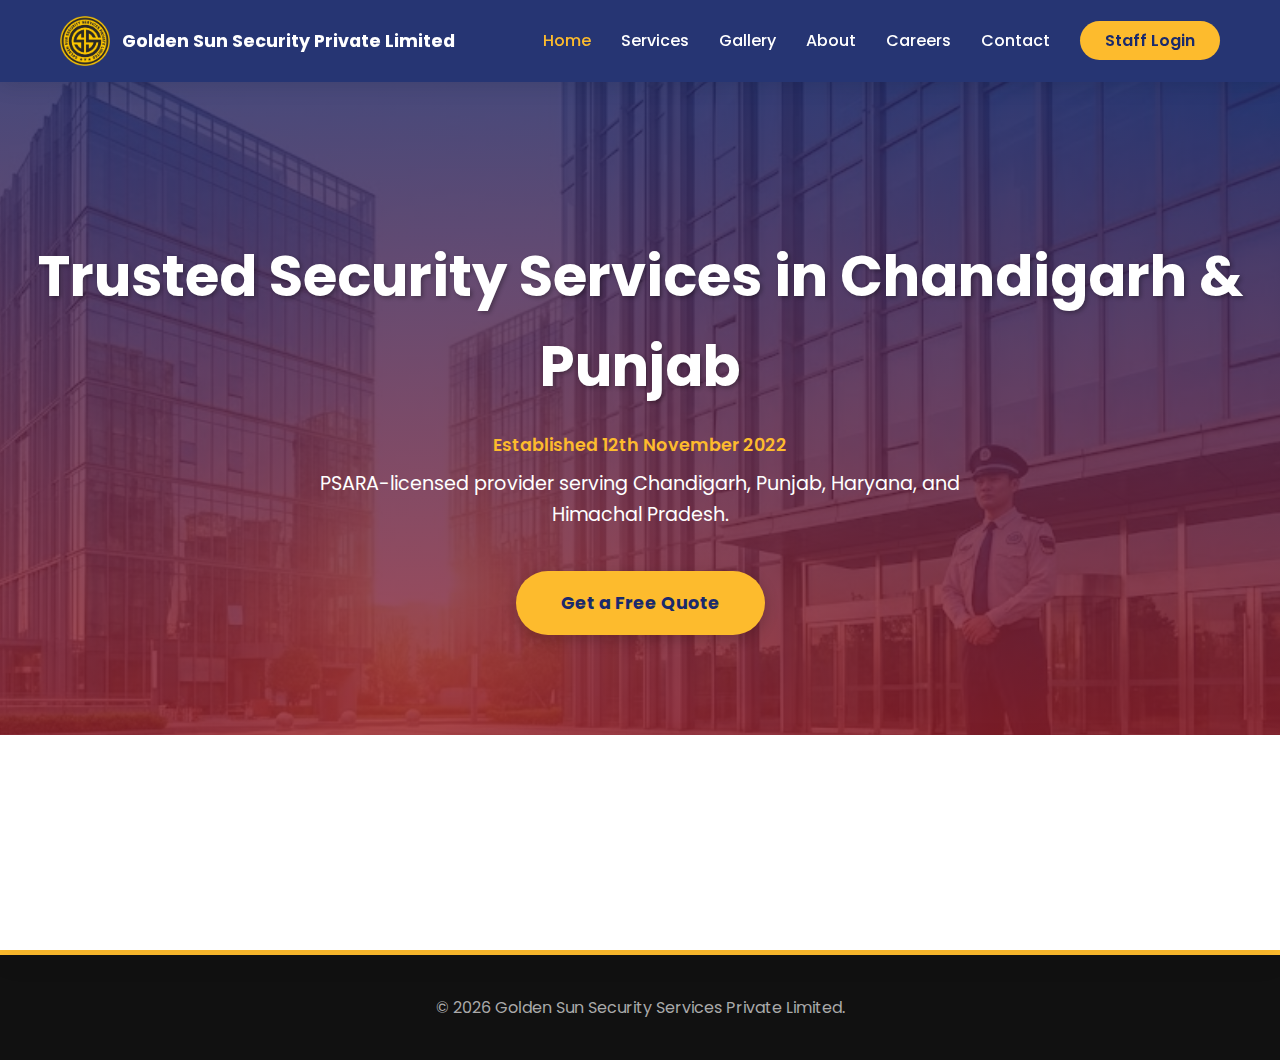
<file: index.html>
<!DOCTYPE html>
<html lang="en">
<head>
    <meta charset="UTF-8">
    <meta name="viewport" content="width=device-width, initial-scale=1.0">
    <title>Security Services in Chandigarh, Punjab & Haryana | Golden Sun Security</title>
    <meta name="description" content="Best Security Guard Services & Manpower Solutions in Zirakpur, Chandigarh. PSARA licensed gunmen, housekeeping, and facility management.">
    <link href="https://fonts.googleapis.com/css2?family=Poppins:wght@300;400;600;700&display=swap" rel="stylesheet">
    <link rel="stylesheet" href="style.css">
</head>
<body>
    <header>
        <nav>
            <div class="logo">
                <img src="LOGO GOLDEN.png" alt="Golden Sun Security Logo" class="logo-img">
                <span>Golden Sun Security Private Limited</span>
            </div>
            <ul>
                <li><a href="index.html" class="active-link" style="color: #fdbb2d;">Home</a></li>
                <li><a href="services.html">Services</a></li>
                <li><a href="gallery.html">Gallery</a></li>
                <li><a href="about.html">About</a></li>
                <li><a href="careers.html">Careers</a></li>
                <li><a href="contact.html">Contact</a></li>
                <li><a href="#" class="login-btn">Staff Login</a></li>
            </ul>
        </nav>
    </header>

    <main>
        <section class="page-section">
            <div class="hero">
                <h1>Trusted Security Services in Chandigarh & Punjab</h1>
                <p style="font-size: 1.1rem; margin-bottom: 10px; font-weight: 600; color: #fdbb2d;">Established 12th November 2022</p>
                <p>PSARA-licensed provider serving Chandigarh, Punjab, Haryana, and Himachal Pradesh.</p>
                <div style="margin-top: 30px;">
                    <a href="contact.html" class="cta-button">Get a Free Quote</a>
                </div>
            </div>
            
            <div class="stats-section">
                <div class="stats-grid">
                    <div class="stat-item reveal"><h3>100+</h3><p>Trained Guards</p></div>
                    <div class="stat-item reveal"><h3>50+</h3><p>Happy Clients</p></div>
                    <div class="stat-item reveal"><h3>100%</h3><p>Compliance</p></div>
                </div>
            </div>
        </section>
    </main>

    <footer>
        <p>© 2026 Golden Sun Security Services Private Limited.</p>
    </footer>
    <script src="script.js"></script>
</body>
</html>
</file>
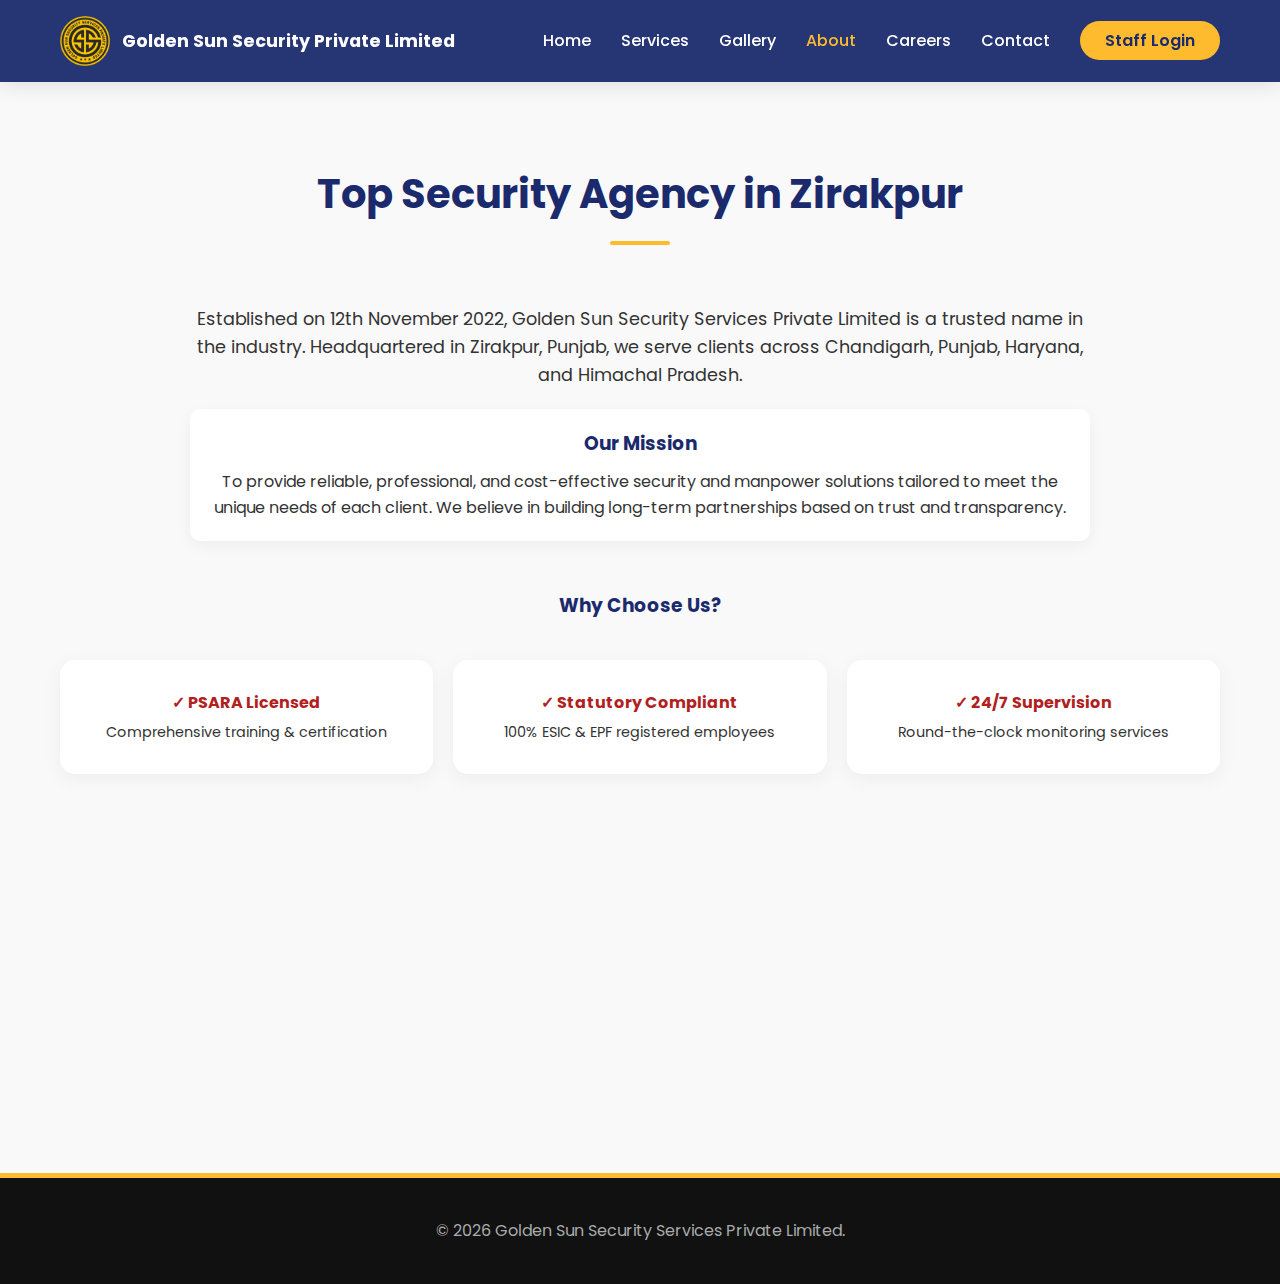
<file: about.html>
<!DOCTYPE html>
<html lang="en">
<head>
    <meta charset="UTF-8">
    <meta name="viewport" content="width=device-width, initial-scale=1.0">
    <title>About Us | Golden Sun Security Services Private Limited</title>
    <meta name="description" content="Established in 2022, we are a PSARA-licensed security agency in Zirakpur. Learn about our mission, 100% compliance record, and government registrations.">
    <link href="https://fonts.googleapis.com/css2?family=Poppins:wght@300;400;600;700&display=swap" rel="stylesheet">
    <link rel="stylesheet" href="style.css">
</head>
<body>
    <header>
        <nav>
            <div class="logo">
                <img src="LOGO GOLDEN.png" alt="Golden Sun Security Logo" class="logo-img">
                <span>Golden Sun Security Private Limited</span>
            </div>
            <ul>
                <li><a href="index.html">Home</a></li>
                <li><a href="services.html">Services</a></li>
                <li><a href="gallery.html">Gallery</a></li>
                <li><a href="about.html" style="color: #fdbb2d;">About</a></li>
                <li><a href="careers.html">Careers</a></li>
                <li><a href="contact.html">Contact</a></li>
                <li><a href="#" class="login-btn">Staff Login</a></li>
            </ul>
        </nav>
    </header>

    <main>
        <section class="page-section">
            <div class="container">
                <h2 class="section-title">Top Security Agency in Zirakpur</h2>
                
                <div style="max-width: 900px; margin: 0 auto; text-align: center; margin-bottom: 50px;" class="reveal">
                    <p style="font-size: 1.1rem; margin-bottom: 20px;">
                        Established on 12th November 2022, Golden Sun Security Services Private Limited is a trusted name in the industry. 
                        Headquartered in Zirakpur, Punjab, we serve clients across Chandigarh, Punjab, Haryana, and Himachal Pradesh.
                    </p>
                    <div style="background: white; padding: 20px; border-radius: 10px; box-shadow: 0 5px 15px rgba(0,0,0,0.05);">
                        <h3 style="color: #1a2a6c; margin-bottom: 10px;">Our Mission</h3>
                        <p>To provide reliable, professional, and cost-effective security and manpower solutions tailored to meet the unique needs of each client. We believe in building long-term partnerships based on trust and transparency.</p>
                    </div>
                </div>

                <h3 style="text-align: center; margin-bottom: 30px; color: #1a2a6c;">Why Choose Us?</h3>
                <div class="why-choose-grid">
                    <div class="feature-box reveal">
                        <strong style="color: #b21f1f;">✓ PSARA Licensed</strong>
                        <p style="font-size: 0.9rem; margin-top: 5px;">Comprehensive training & certification</p>
                    </div>
                    <div class="feature-box reveal">
                        <strong style="color: #b21f1f;">✓ Statutory Compliant</strong>
                        <p style="font-size: 0.9rem; margin-top: 5px;">100% ESIC & EPF registered employees</p>
                    </div>
                    <div class="feature-box reveal">
                        <strong style="color: #b21f1f;">✓ 24/7 Supervision</strong>
                        <p style="font-size: 0.9rem; margin-top: 5px;">Round-the-clock monitoring services</p>
                    </div>
                    <div class="feature-box reveal">
                        <strong style="color: #b21f1f;">✓ Verified Staff</strong>
                        <p style="font-size: 0.9rem; margin-top: 5px;">Police verification & background checks</p>
                    </div>
                    <div class="feature-box reveal">
                        <strong style="color: #b21f1f;">✓ Rapid Deployment</strong>
                        <p style="font-size: 0.9rem; margin-top: 5px;">24-hour replacement guarantee</p>
                    </div>
                    <div class="feature-box reveal">
                        <strong style="color: #b21f1f;">✓ Emergency Trained</strong>
                        <p style="font-size: 0.9rem; margin-top: 5px;">Conflict de-escalation experts</p>
                    </div>
                </div>

                <div style="margin-top: 50px; background: #1a2a6c; padding: 30px; border-radius: 10px; color: white; text-align: center;" class="reveal">
                    <h3 style="margin-bottom: 20px; color: #fdbb2d;">Our Registrations</h3>
                    <div style="display: flex; flex-wrap: wrap; justify-content: center; gap: 20px;">
                        <span>✓ PSARA Licensed</span> | 
                        <span>✓ ESIC Registered</span> | 
                        <span>✓ EPF Compliant</span> | 
                        <span>✓ GST Registered</span> | 
                        <span>✓ MSME Registered</span> | 
                        <span>✓ Startup India</span>
                    </div>
                </div>
            </div>
        </section>
    </main>

    <footer>
        <p>© 2026 Golden Sun Security Services Private Limited.</p>
    </footer>
    <script src="script.js"></script>
</body>
</html>
</file>
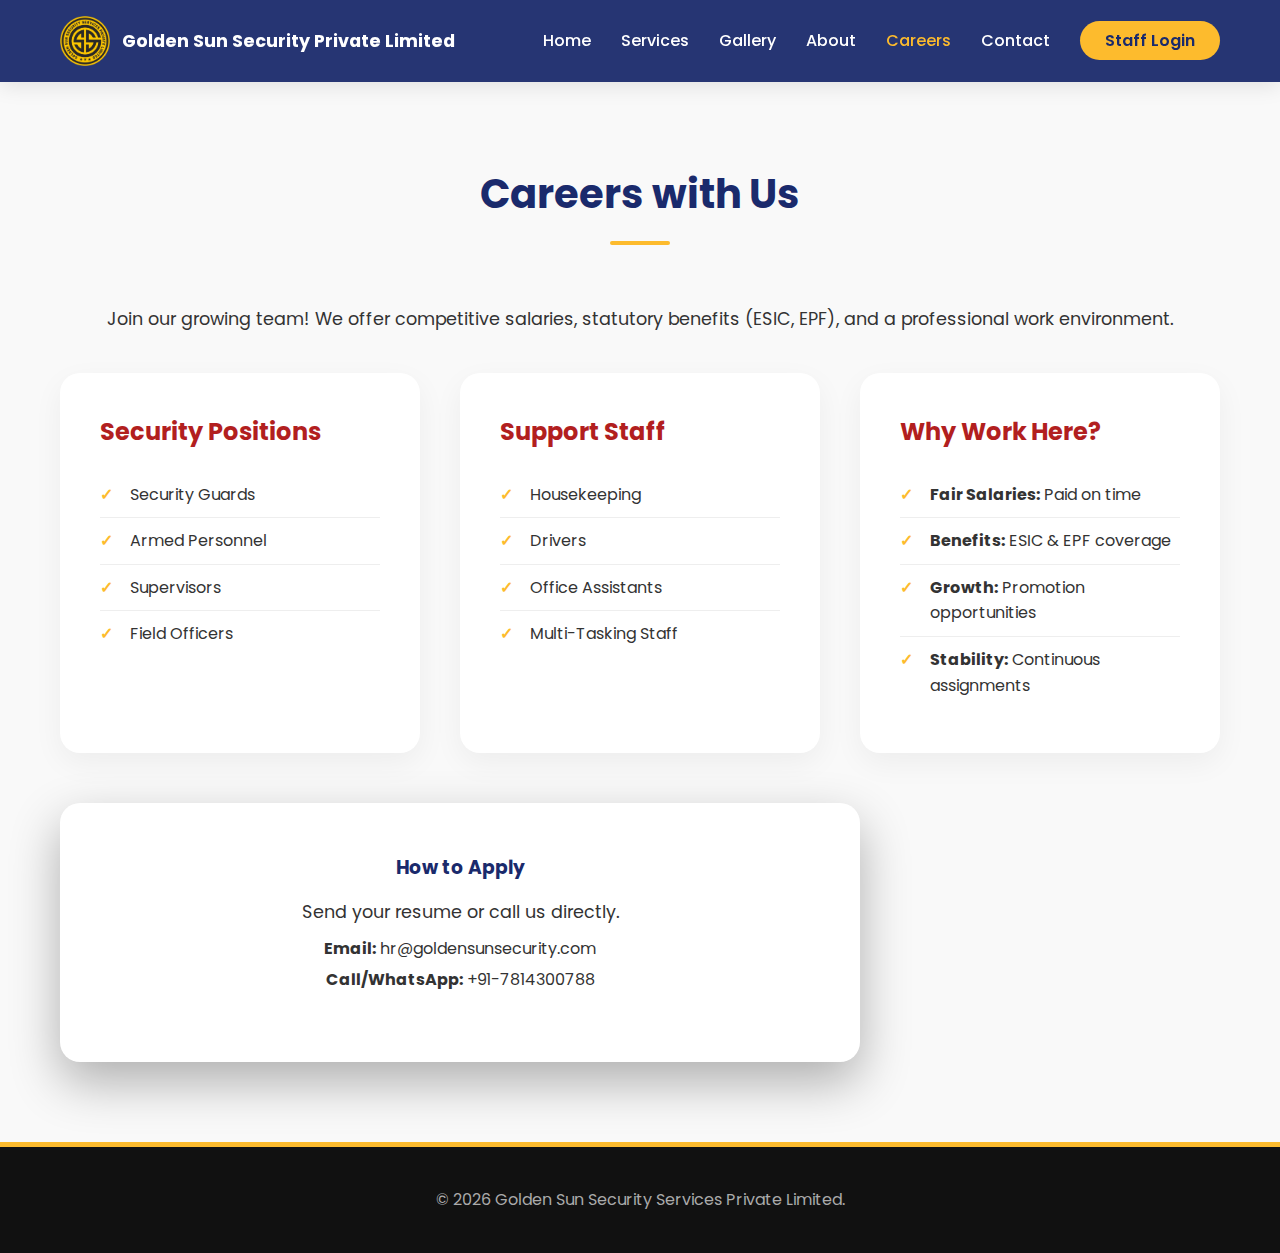
<file: careers.html>
<!DOCTYPE html>
<html lang="en">
<head>
    <meta charset="UTF-8">
    <meta name="viewport" content="width=device-width, initial-scale=1.0">
    <title>Careers & Jobs - Join Golden Sun Security | Hiring Now</title>
    <meta name="description" content="Looking for a security guard job? We are hiring gunmen, supervisors, drivers, and housekeeping staff. Good salary, EPF, and ESIC benefits.">
    <link href="https://fonts.googleapis.com/css2?family=Poppins:wght@300;400;600;700&display=swap" rel="stylesheet">
    <link rel="stylesheet" href="style.css">
</head>
<body>
    <header>
        <nav>
            <div class="logo">
                <img src="LOGO GOLDEN.png" alt="Golden Sun Security Logo" class="logo-img">
                <span>Golden Sun Security Private Limited</span>
            </div>
            <ul>
                <li><a href="index.html">Home</a></li>
                <li><a href="services.html">Services</a></li>
                <li><a href="gallery.html">Gallery</a></li>
                <li><a href="about.html">About</a></li>
                <li><a href="careers.html" style="color: #fdbb2d;">Careers</a></li>
                <li><a href="contact.html">Contact</a></li>
                <li><a href="#" class="login-btn">Staff Login</a></li>
            </ul>
        </nav>
    </header>

    <main>
        <section class="page-section">
            <div class="container">
                <h2 class="section-title">Careers with Us</h2>
                <div style="text-align: center; margin-bottom: 40px;" class="reveal">
                    <p style="font-size: 1.1rem;">
                        Join our growing team! We offer competitive salaries, statutory benefits (ESIC, EPF), and a professional work environment.
                    </p>
                </div>
                
                <div class="services-grid">
                    <div class="service-card reveal">
                        <h3>Security Positions</h3>
                        <ul>
                            <li>Security Guards</li>
                            <li>Armed Personnel</li>
                            <li>Supervisors</li>
                            <li>Field Officers</li>
                        </ul>
                    </div>
                    <div class="service-card reveal">
                        <h3>Support Staff</h3>
                        <ul>
                            <li>Housekeeping</li>
                            <li>Drivers</li>
                            <li>Office Assistants</li>
                            <li>Multi-Tasking Staff</li>
                        </ul>
                    </div>
                    <div class="service-card reveal">
                        <h3>Why Work Here?</h3>
                        <ul>
                            <li><strong>Fair Salaries:</strong> Paid on time</li>
                            <li><strong>Benefits:</strong> ESIC & EPF coverage</li>
                            <li><strong>Growth:</strong> Promotion opportunities</li>
                            <li><strong>Stability:</strong> Continuous assignments</li>
                        </ul>
                    </div>
                </div>

                <div class="enquiry-form-container reveal" style="margin-top: 50px; text-align: center;">
                    <h3 style="color: #1a2a6c; margin-bottom: 15px;">How to Apply</h3>
                    <p style="font-size: 1.1rem; margin-bottom: 10px;">Send your resume or call us directly.</p>
                    <p style="margin-bottom: 5px;"><strong>Email:</strong> hr@goldensunsecurity.com</p>
                    <p style="margin-bottom: 20px;"><strong>Call/WhatsApp:</strong> +91-7814300788</p>
                </div>
            </div>
        </section>
    </main>

    <footer>
        <p>© 2026 Golden Sun Security Services Private Limited.</p>
    </footer>
    <script src="script.js"></script>
</body>
</html>
</file>
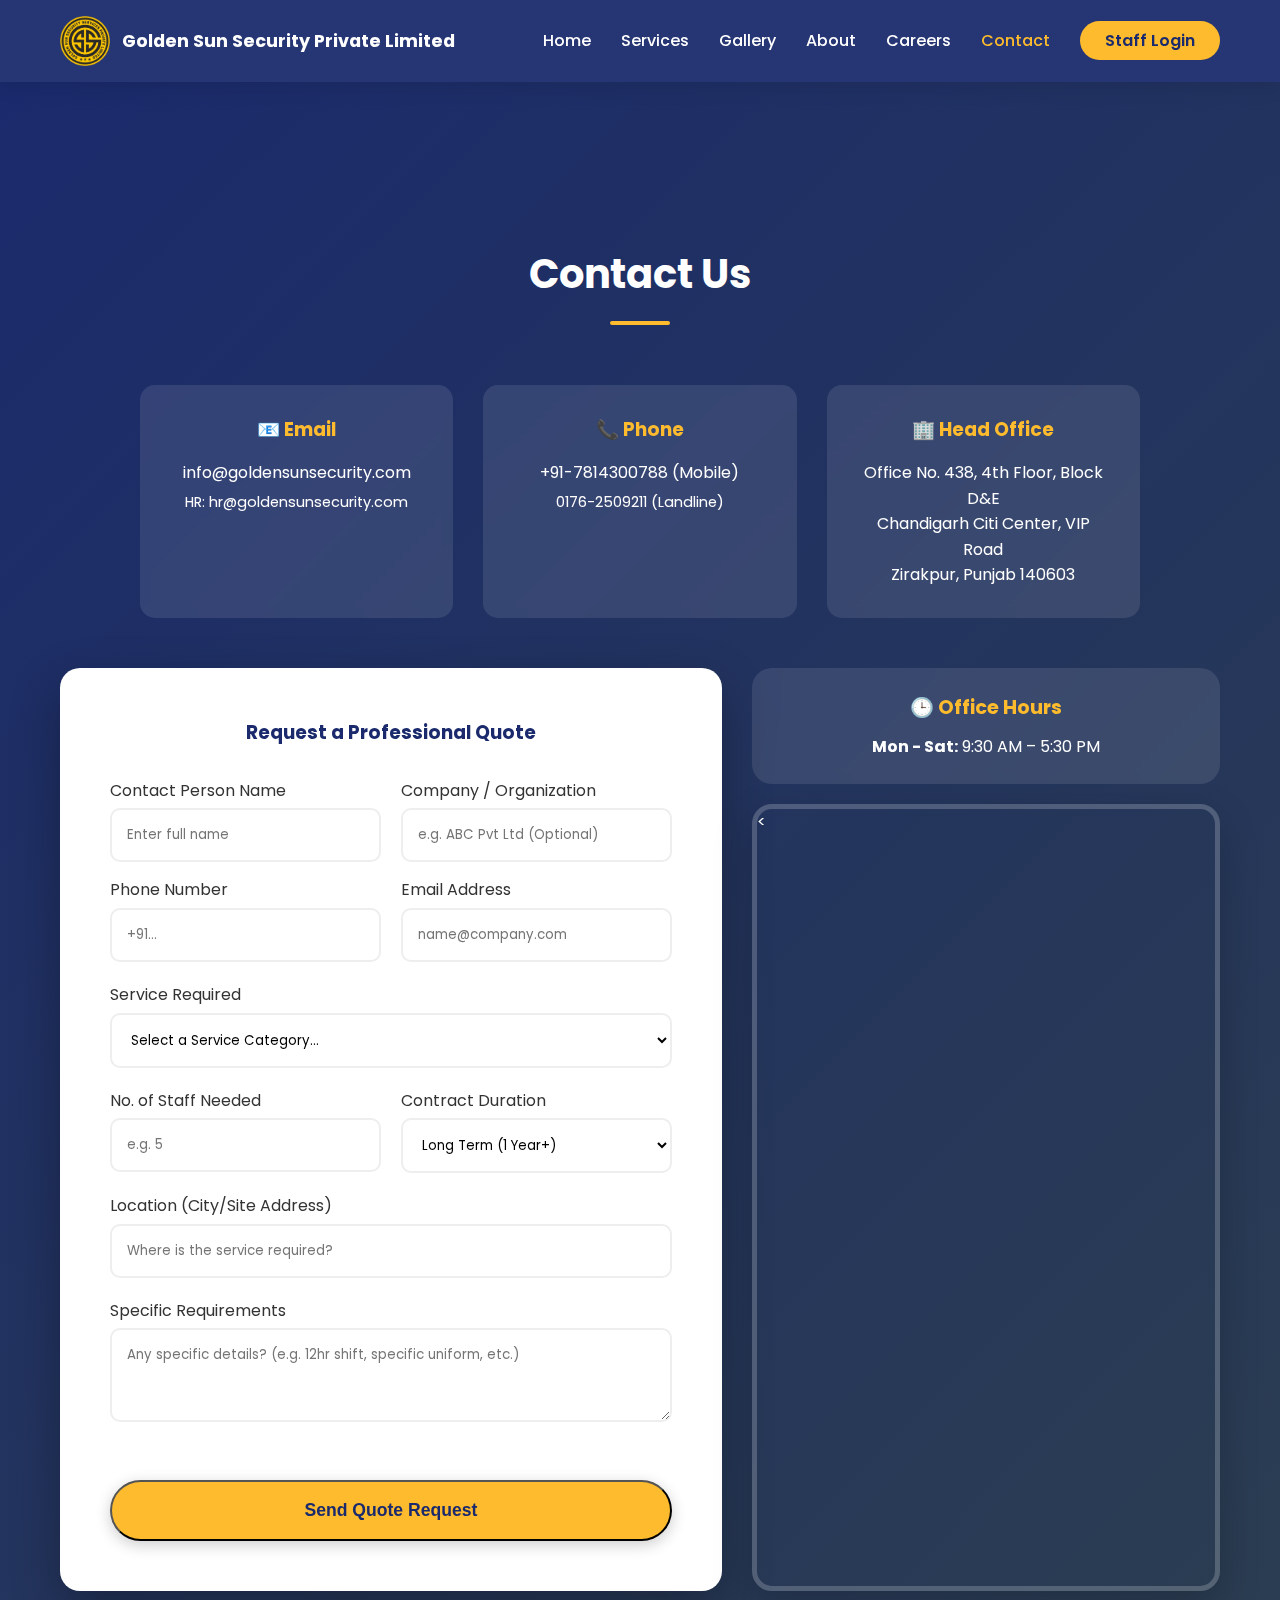
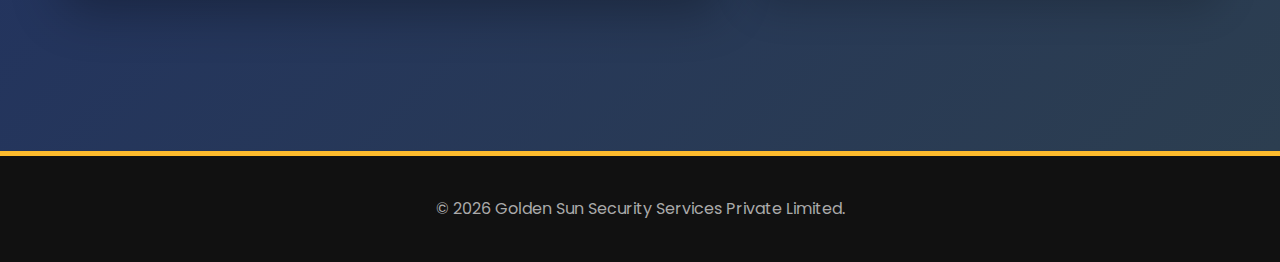
<file: contact.html>
<!DOCTYPE html>
<html lang="en">
<head>
    <meta charset="UTF-8">
    <meta name="viewport" content="width=device-width, initial-scale=1.0">
    <title>Contact Us - Get a Quote | Golden Sun Security Services</title>
    <meta name="description" content="Contact Golden Sun Security for a free quote. Office in Zirakpur. Call +91-7814300788 for security guards, gunmen, and housekeeping staff.">
    <link href="https://fonts.googleapis.com/css2?family=Poppins:wght@300;400;600;700&display=swap" rel="stylesheet">
    <link rel="stylesheet" href="style.css">
    <script src="https://www.google.com/recaptcha/api.js" async defer></script>
</head>
<body>
    <header>
        <nav>
            <div class="logo">
                <img src="LOGO GOLDEN.png" alt="Golden Sun Security Logo" class="logo-img">
                <span>Golden Sun Security Private Limited</span>
            </div>
            <ul>
                <li><a href="index.html">Home</a></li>
                <li><a href="services.html">Services</a></li>
                <li><a href="gallery.html">Gallery</a></li>
                <li><a href="about.html">About</a></li>
                <li><a href="careers.html">Careers</a></li>
                <li><a href="contact.html" style="color: #fdbb2d;">Contact</a></li>
                <li><a href="#" class="login-btn">Staff Login</a></li>
            </ul>
        </nav>
    </header>

    <main>
        <section class="page-section">
            <div class="contact-section">
                <div class="container">
                    <h2 class="section-title" style="color: white;">Contact Us</h2>
                    
                    <div class="contact-grid">
                        <div class="contact-item reveal">
                            <h3>📧 Email</h3>
                            <p>info@goldensunsecurity.com</p>
                            <p style="font-size: 0.9rem; margin-top: 5px;">HR: hr@goldensunsecurity.com</p>
                        </div>
                        <div class="contact-item reveal">
                            <h3>📞 Phone</h3>
                            <p>+91-7814300788 (Mobile)</p>
                            <p style="font-size: 0.9rem; margin-top: 5px;">0176-2509211 (Landline)</p>
                        </div>
                        <div class="contact-item reveal">
                            <h3>🏢 Head Office</h3>
                            <p>Office No. 438, 4th Floor, Block D&E</p>
                            <p>Chandigarh Citi Center, VIP Road</p>
                            <p>Zirakpur, Punjab 140603</p>
                        </div>
                    </div>

                    <div class="form-map-split">
                        
                        <div class="enquiry-form-container reveal">
                            <h3 style="text-align: center; margin-bottom: 30px; color: #1a2a6c;">Request a Professional Quote</h3>
                            <form id="enquiryForm">
    <div style="display: grid; grid-template-columns: 1fr 1fr; gap: 20px;">
        <div>
            <label>Contact Person Name</label>
            <input type="text" id="name" required placeholder="Enter full name">
        </div>
        <div>
            <label>Company / Organization</label>
            <input type="text" id="company" placeholder="e.g. ABC Pvt Ltd (Optional)">
        </div>
    </div>

    <div style="display: grid; grid-template-columns: 1fr 1fr; gap: 20px; margin-top: 15px;">
        <div>
            <label>Phone Number</label>
            <input type="tel" id="phone" required placeholder="+91...">
        </div>
        <div>
            <label>Email Address</label>
            <input type="email" id="email" required placeholder="name@company.com">
        </div>
    </div>

    <div style="margin-top: 20px;">
        <label>Service Required</label>
        <select id="service" required style="background: white;">
            <option value="" disabled selected>Select a Service Category...</option>
            
            <optgroup label="Security Services">
                <option value="Security Guards">Security Guards (Male/Female)</option>
                <option value="Armed Guards">Armed Guards / Gunmen</option>
                <option value="Chowkidar">Chowkidar / Watchman</option>
                <option value="Bouncers">Bouncers / Event Security</option>
                <option value="PSO">Personal Security Officer (PSO)</option>
            </optgroup>
            
            <optgroup label="Manpower Staffing">
                <option value="Admin/Clerical">Administration & Clerical Staff</option>
                <option value="MTS">Multi-Tasking Staff (MTS)</option>
                <option value="Pantry/Support">Pantry Boys / Peons</option>
                <option value="Drivers">Drivers / Valet</option>
                <option value="Industrial Labour">Industrial Labour</option>
            </optgroup>

            <optgroup label="Facility Services">
                <option value="Housekeeping">Housekeeping Services</option>
                <option value="Landscaping">Landscaping / Gardening</option>
                <option value="Pest Control">Pest Control Services</option>
                <option value="Technical Maintenance">Electrician / Plumber / Maintenance</option>
            </optgroup>

            <optgroup label="Other">
                <option value="Tender Support">Government Tender Support</option>
                <option value="Other">Other Requirement</option>
            </optgroup>
        </select>
    </div>

    <div style="display: grid; grid-template-columns: 1fr 1fr; gap: 20px; margin-top: 20px;">
        <div>
            <label>No. of Staff Needed</label>
            <input type="number" id="staff_count" placeholder="e.g. 5">
        </div>
        <div>
            <label>Contract Duration</label>
            <select id="duration" style="background: white;">
                <option value="Long Term (1 Year+)">Long Term (1 Year+)</option>
                <option value="Short Term (Months)">Short Term (Months)</option>
                <option value="One Time Event">One Time Event (1-3 Days)</option>
                <option value="Urgent/Emergency">Urgent / Emergency</option>
            </select>
        </div>
    </div>

    <div style="margin-top: 20px;">
        <label>Location (City/Site Address)</label>
        <input type="text" id="location" required placeholder="Where is the service required?">
    </div>

    <div style="margin-top: 20px;">
        <label>Specific Requirements</label>
        <textarea id="message" rows="3" placeholder="Any specific details? (e.g. 12hr shift, specific uniform, etc.)"></textarea>
    </div>

    <div style="margin-top: 20px;">
        <div class="g-recaptcha" data-sitekey="6LeGIFUsAAAAAPHvZ7U63ku-C-7HQFwC7zyAa_pX"></div>
    </div>

    <button type="submit" style="width: 100%; margin-top: 30px;" class="cta-button">Send Quote Request</button>
</form>
                        </div>

                        <div class="map-column reveal">
    
                            <div style="text-align: center; padding: 25px; background: rgba(255,255,255,0.1); border-radius: 20px; color: white; backdrop-filter: blur(5px);">
                            <h4 style="color: #fdbb2d; font-size: 1.2rem; margin-bottom: 10px;">🕒 Office Hours</h4>
                            <p><strong>Mon - Sat:</strong> 9:30 AM – 5:30 PM</p>
                            </div>

                        <div class="map-container">
                             <<iframe src="https://www.google.com/maps/embed?pb=!1m18!1m12!1m3!1d3432.8204360582004!2d76.81814227552427!3d30.639017774629647!2m3!1f0!2f0!3f0!3m2!1i1024!2i768!4f13.1!3m3!1m2!1s0x390febb0c672a42f%3A0xd2febe2cf0835026!2sGolden%20Sun%20Security%20Services%20Private%20Limited!5e0!3m2!1sen!2sin!4v1769316194324!5m2!1sen!2sin" width="600" height="450" style="border:0;" allowfullscreen="" loading="lazy" referrerpolicy="no-referrer-when-downgrade"></iframe>
                        </div>
                    </div>

                    </div> </div>
            </div>
        </section>
    </main>

    <footer>
        <p>© 2026 Golden Sun Security Services Private Limited.</p>
    </footer>
    <script src="script.js"></script>
</body>
</html>
</file>
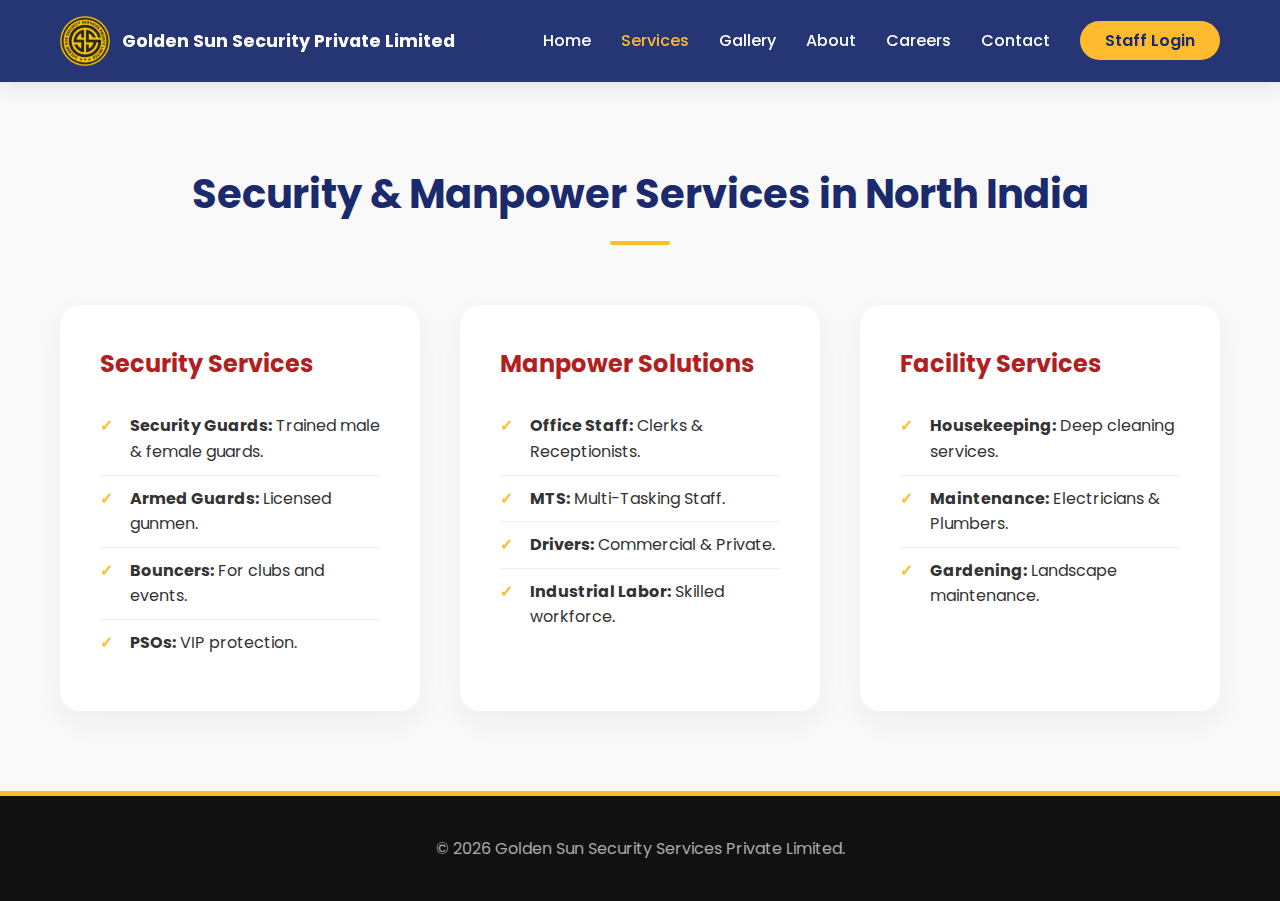
<file: services.html>
<!DOCTYPE html>
<html lang="en">
<head>
    <meta charset="UTF-8">
    <meta name="viewport" content="width=device-width, initial-scale=1.0">
    <title>Our Services - Security Guards, Gunmen & Housekeeping | Golden Sun</title>
    <meta name="description" content="Full list of services: Armed guards, bouncers, housekeeping staff, drivers, and industrial labor in Punjab and Haryana.">
    <link href="https://fonts.googleapis.com/css2?family=Poppins:wght@300;400;600;700&display=swap" rel="stylesheet">
    <link rel="stylesheet" href="style.css">
</head>
<body>
    <header>
        <nav>
            <div class="logo">
                <img src="LOGO GOLDEN.png" alt="Logo" class="logo-img">
                <span>Golden Sun Security Private Limited</span>
            </div>
            <ul>
                <li><a href="index.html">Home</a></li>
                <li><a href="services.html" style="color: #fdbb2d;">Services</a></li>
                <li><a href="gallery.html">Gallery</a></li>
                <li><a href="about.html">About</a></li>
                <li><a href="careers.html">Careers</a></li>
                <li><a href="contact.html">Contact</a></li>
                <li><a href="#" class="login-btn">Staff Login</a></li>
            </ul>
        </nav>
    </header>

    <main>
        <section class="page-section">
            <div class="container">
                <h2 class="section-title">Security & Manpower Services in North India</h2>
                <div class="services-grid">
                    <div class="service-card reveal">
                        <h3>Security Services</h3>
                        <ul>
                            <li><strong>Security Guards:</strong> Trained male & female guards.</li>
                            <li><strong>Armed Guards:</strong> Licensed gunmen.</li>
                            <li><strong>Bouncers:</strong> For clubs and events.</li>
                            <li><strong>PSOs:</strong> VIP protection.</li>
                        </ul>
                    </div>
                    <div class="service-card reveal">
                        <h3>Manpower Solutions</h3>
                        <ul>
                            <li><strong>Office Staff:</strong> Clerks & Receptionists.</li>
                            <li><strong>MTS:</strong> Multi-Tasking Staff.</li>
                            <li><strong>Drivers:</strong> Commercial & Private.</li>
                            <li><strong>Industrial Labor:</strong> Skilled workforce.</li>
                        </ul>
                    </div>
                    <div class="service-card reveal">
                        <h3>Facility Services</h3>
                        <ul>
                            <li><strong>Housekeeping:</strong> Deep cleaning services.</li>
                            <li><strong>Maintenance:</strong> Electricians & Plumbers.</li>
                            <li><strong>Gardening:</strong> Landscape maintenance.</li>
                        </ul>
                    </div>
                </div>
            </div>
        </section>
    </main>

    <footer><p>© 2026 Golden Sun Security Services Private Limited.</p></footer>
    <script src="script.js"></script>
</body>
</html>
</file>
<file: style.css>
:root {
    --primary: #1a2a6c;
    --secondary: #b21f1f;
    --accent: #fdbb2d;
    --text-dark: #333;
    --text-light: #f4f4f4;
    --white: #ffffff;
    --transition: all 0.3s ease;
}

* {
    margin: 0;
    padding: 0;
    box-sizing: border-box;
    scroll-behavior: smooth;
}

body {
    font-family: 'Poppins', sans-serif;
    line-height: 1.6;
    color: var(--text-dark);
    background-color: #f9f9f9;
    overflow-x: hidden;
}

/* --- Animations --- */
@keyframes fadeInUp {
    from { opacity: 0; transform: translateY(30px); }
    to { opacity: 1; transform: translateY(0); }
}

@keyframes pulse {
    0% { box-shadow: 0 0 0 0 rgba(253, 187, 45, 0.7); }
    70% { box-shadow: 0 0 0 10px rgba(253, 187, 45, 0); }
    100% { box-shadow: 0 0 0 0 rgba(253, 187, 45, 0); }
}

.reveal {
    opacity: 0;
    transform: translateY(30px);
    transition: all 0.8s ease-out;
}

.reveal.active {
    opacity: 1;
    transform: translateY(0);
}

/* --- Header & Nav --- */
header {
    background: rgba(26, 42, 108, 0.95);
    backdrop-filter: blur(10px);
    color: white;
    padding: 1rem 0;
    position: sticky;
    top: 0;
    z-index: 1000;
    box-shadow: 0 4px 20px rgba(0,0,0,0.1);
}

nav {
    display: flex;
    justify-content: space-between;
    align-items: center;
    max-width: 1200px;
    margin: 0 auto;
    padding: 0 20px;
}

.logo {
    display: flex;
    align-items: center;
    gap: 12px;
    font-weight: 700;
    font-size: 1.1rem;
}

.logo-img {
    width: 50px;
    height: 50px;
    object-fit: contain;
    transition: transform 0.4s;
}

.logo:hover .logo-img { transform: rotate(360deg); }

nav ul { display: flex; list-style: none; gap: 30px; }

nav a {
    color: white;
    text-decoration: none;
    font-weight: 500;
    position: relative;
    padding: 5px 0;
}

nav a::after {
    content: '';
    position: absolute;
    width: 0;
    height: 2px;
    bottom: 0;
    left: 0;
    background-color: var(--accent);
    transition: width 0.3s;
}

nav a:hover::after { width: 100%; }

.login-btn {
    background: var(--accent);
    color: var(--primary) !important;
    padding: 8px 25px;
    border-radius: 50px;
    font-weight: 600;
    transition: var(--transition);
}

.login-btn:hover {
    transform: translateY(-2px);
    box-shadow: 0 5px 15px rgba(253, 187, 45, 0.4);
}

/* --- Hero Section --- */

/* --- Hero Section with Local Images --- */
.hero {
    /* Default Fallback */
    background: linear-gradient(rgba(26, 42, 108, 0.85), rgba(178, 31, 31, 0.8)), 
                url('hero-security.jpg'); /* Local File */
    background-size: cover;
    background-position: center;
    background-attachment: fixed;
    color: white;
    text-align: center;
    padding: 150px 20px;
    position: relative;
    animation: heroCarousel 15s infinite ease-in-out;
    transition: background-image 1s ease-in-out;
}

/* --- The Carousel Animation Keyframes --- */
@keyframes heroCarousel {
    /* 0% - 33%: Security */
    0% {
        background: linear-gradient(rgba(26, 42, 108, 0.85), rgba(178, 31, 31, 0.8)), 
                    url('hero-security.jpg');
        background-size: cover;
        background-position: center;
        background-attachment: fixed;
    }
    
    /* 33% - 66%: Manpower */
    33% {
        background: linear-gradient(rgba(26, 42, 108, 0.85), rgba(178, 31, 31, 0.8)), 
                    url('hero-manpower.jpg');
        background-size: cover;
        background-position: center;
        background-attachment: fixed;
    }

    /* 66% - 100%: Facility */
    66% {
        background: linear-gradient(rgba(26, 42, 108, 0.85), rgba(178, 31, 31, 0.8)), 
                    url('hero-facility.jpg');
        background-size: cover;
        background-position: center;
        background-attachment: fixed;
    }
    
    /* Loop back to start */
    100% {
        background: linear-gradient(rgba(26, 42, 108, 0.85), rgba(178, 31, 31, 0.8)), 
                    url('hero-security.jpg');
        background-size: cover;
        background-position: center;
        background-attachment: fixed;
    }
}

.hero h1 {
    font-size: 3.5rem;
    margin-bottom: 20px;
    text-shadow: 2px 2px 4px rgba(0,0,0,0.3);
    animation: fadeInUp 1s ease-out;
}

.hero p {
    font-size: 1.2rem;
    margin-bottom: 40px;
    max-width: 700px;
    margin-left: auto;
    margin-right: auto;
    animation: fadeInUp 1s ease-out 0.3s backwards;
}

.cta-button {
    display: inline-block;
    background: var(--accent);
    color: var(--primary);
    padding: 18px 45px;
    text-decoration: none;
    border-radius: 50px;
    font-weight: bold;
    font-size: 1.1rem;
    box-shadow: 0 4px 15px rgba(0,0,0,0.2);
    transition: var(--transition);
    animation: pulse 2s infinite;
}

.cta-button:hover {
    transform: translateY(-5px) scale(1.05);
    background: #fff;
}

/* --- Stats Counter Section --- */
.stats-section {
    background: white;
    padding: 60px 0;
    margin-top: -50px;
    position: relative;
    z-index: 10;
    box-shadow: 0 10px 30px rgba(0,0,0,0.05);
}

.stats-grid {
    display: flex;
    justify-content: space-around;
    flex-wrap: wrap;
    max-width: 1200px;
    margin: 0 auto;
    gap: 30px;
    text-align: center;
}

.stat-item h3 {
    font-size: 2.5rem;
    color: var(--secondary);
    font-weight: 700;
    margin-bottom: 5px;
}

.stat-item p { color: var(--primary); font-weight: 600; }

/* --- General Layout --- */
.container { max-width: 1200px; margin: 0 auto; padding: 80px 20px; }

.section-title {
    text-align: center;
    font-size: 2.5rem;
    margin-bottom: 60px;
    color: var(--primary);
    position: relative;
    display: inline-block;
    width: 100%;
}

.section-title::after {
    content: '';
    display: block;
    width: 60px;
    height: 4px;
    background: var(--accent);
    margin: 15px auto 0;
    border-radius: 2px;
}

/* --- Services --- */
.services-grid {
    display: grid;
    grid-template-columns: repeat(auto-fit, minmax(320px, 1fr));
    gap: 40px;
}

.service-card {
    background: white;
    padding: 40px;
    border-radius: 20px;
    box-shadow: 0 10px 30px rgba(0,0,0,0.05);
    transition: var(--transition);
    border-bottom: 5px solid transparent;
}

.service-card:hover {
    transform: translateY(-15px);
    box-shadow: 0 20px 40px rgba(0,0,0,0.1);
    border-bottom: 5px solid var(--accent);
}

.service-card h3 {
    color: var(--secondary);
    margin-bottom: 20px;
    font-size: 1.5rem;
}

.service-card ul { list-style: none; }

.service-card li {
    padding: 10px 0;
    padding-left: 30px;
    position: relative;
    border-bottom: 1px solid #eee;
}

.service-card li:last-child { border-bottom: none; }

.service-card li:before {
    content: "✓";
    position: absolute;
    left: 0;
    color: var(--accent);
    font-weight: bold;
}

/* --- Gallery --- */
.gallery-grid {
    display: grid;
    grid-template-columns: repeat(auto-fit, minmax(300px, 1fr));
    gap: 25px;
}

.gallery-item {
    position: relative;
    border-radius: 15px;
    overflow: hidden;
    height: 250px;
    box-shadow: 0 5px 15px rgba(0,0,0,0.1);
    cursor: pointer;
}

.gallery-item img {
    width: 100%;
    height: 100%;
    object-fit: cover;
    transition: transform 0.6s ease;
}

.gallery-item:hover img { transform: scale(1.1); }

.gallery-caption {
    position: absolute;
    bottom: 0;
    left: 0;
    right: 0;
    background: linear-gradient(transparent, rgba(0,0,0,0.8));
    color: white;
    padding: 20px;
    transform: translateY(100%);
    transition: transform 0.3s;
}

.gallery-item:hover .gallery-caption { transform: translateY(0); }

/* --- About & Contact --- */
.why-choose-grid {
    display: grid;
    grid-template-columns: repeat(auto-fit, minmax(280px, 1fr));
    gap: 20px;
    margin-top: 40px;
}

.feature-box {
    background: white;
    padding: 30px;
    border-radius: 15px;
    text-align: center;
    box-shadow: 0 5px 20px rgba(0,0,0,0.05);
    transition: var(--transition);
}

.feature-box:hover {
    transform: translateY(-5px);
    background: var(--primary);
}

.feature-box:hover strong, .feature-box:hover p { color: white !important; }

.contact-section {
    background: linear-gradient(135deg, var(--primary), #2c3e50);
    color: white;
    padding: 80px 20px;
}

.contact-grid {
    display: grid;
    grid-template-columns: repeat(auto-fit, minmax(250px, 1fr));
    gap: 30px;
    max-width: 1000px;
    margin: 0 auto 50px;
}

.contact-item {
    background: rgba(255,255,255,0.1);
    padding: 30px;
    border-radius: 15px;
    backdrop-filter: blur(5px);
    text-align: center;
}

.contact-item h3 { color: var(--accent); margin-bottom: 15px; }

.enquiry-form-container {
    background: white;
    max-width: 800px;
    margin: 0 auto;
    padding: 50px;
    border-radius: 20px;
    box-shadow: 0 20px 50px rgba(0,0,0,0.3);
    color: var(--text-dark);
}

input, select, textarea {
    width: 100%;
    padding: 15px;
    border: 2px solid #eee;
    border-radius: 10px;
    margin-top: 5px;
    transition: border-color 0.3s;
    font-family: 'Poppins', sans-serif;
}

input:focus, select:focus, textarea:focus {
    outline: none;
    border-color: var(--primary);
}

footer {
    background: #111;
    color: #aaa;
    text-align: center;
    padding: 40px 20px;
    border-top: 5px solid var(--accent);
}

.hidden { display: none; }

@media (max-width: 768px) {
    .hero h1 { font-size: 2.2rem; }
    nav { flex-direction: column; gap: 15px; padding-bottom: 15px;}
    nav ul { gap: 15px; flex-wrap: wrap; justify-content: center; }
    .enquiry-form-container { padding: 30px 20px; }
}

/* --- FINAL FIXED LAYOUT (Flexbox) --- */

/* 1. The Container that holds both columns */
.form-map-split {
    display: flex;          /* Use Flexbox instead of Grid */
    gap: 30px;
    align-items: stretch;   /* Forces both sides to be equal height */
    max-width: 1200px;
    margin: 0 auto;
}

/* 2. Left Column (The Form) */
.enquiry-form-container {
    flex: 1.2;              /* Takes up 55% of the width */
    width: 100%;
    margin: 0;              /* Removes old centering margins */
    display: flex;
    flex-direction: column;
}

/* 3. Right Column (Hours + Map wrapper) */
.map-column {
    flex: 1;                /* Takes up 45% of the width */
    display: flex;
    flex-direction: column; /* Stacks Hours on top of Map */
    gap: 20px;
}

/* 4. The Map Box itself */
.map-container {
    flex-grow: 1;           /* THE MAGIC FIX: Expands to fill all empty space */
    width: 100%;
    min-height: 200px;      /* Safety height */
    position: relative;     
    
    border-radius: 20px;
    overflow: hidden;
    box-shadow: 0 15px 40px rgba(0,0,0,0.2);
    border: 5px solid rgba(255,255,255,0.2);
}

/* 5. The Google Map inside the box */
.map-container iframe {
    position: absolute;
    top: 0;
    left: 0;
    width: 100%;
    height: 100%;           /* Forces map to touch bottom of container */
    object-fit: cover;
}

/* 6. Mobile Layout (Stack them) */
@media (max-width: 900px) {
    .form-map-split {
        flex-direction: column; /* Stack vertically on phones */
    }
    .map-container {
        min-height: 400px; /* Fixed height on phone */
    }
}
</file>
